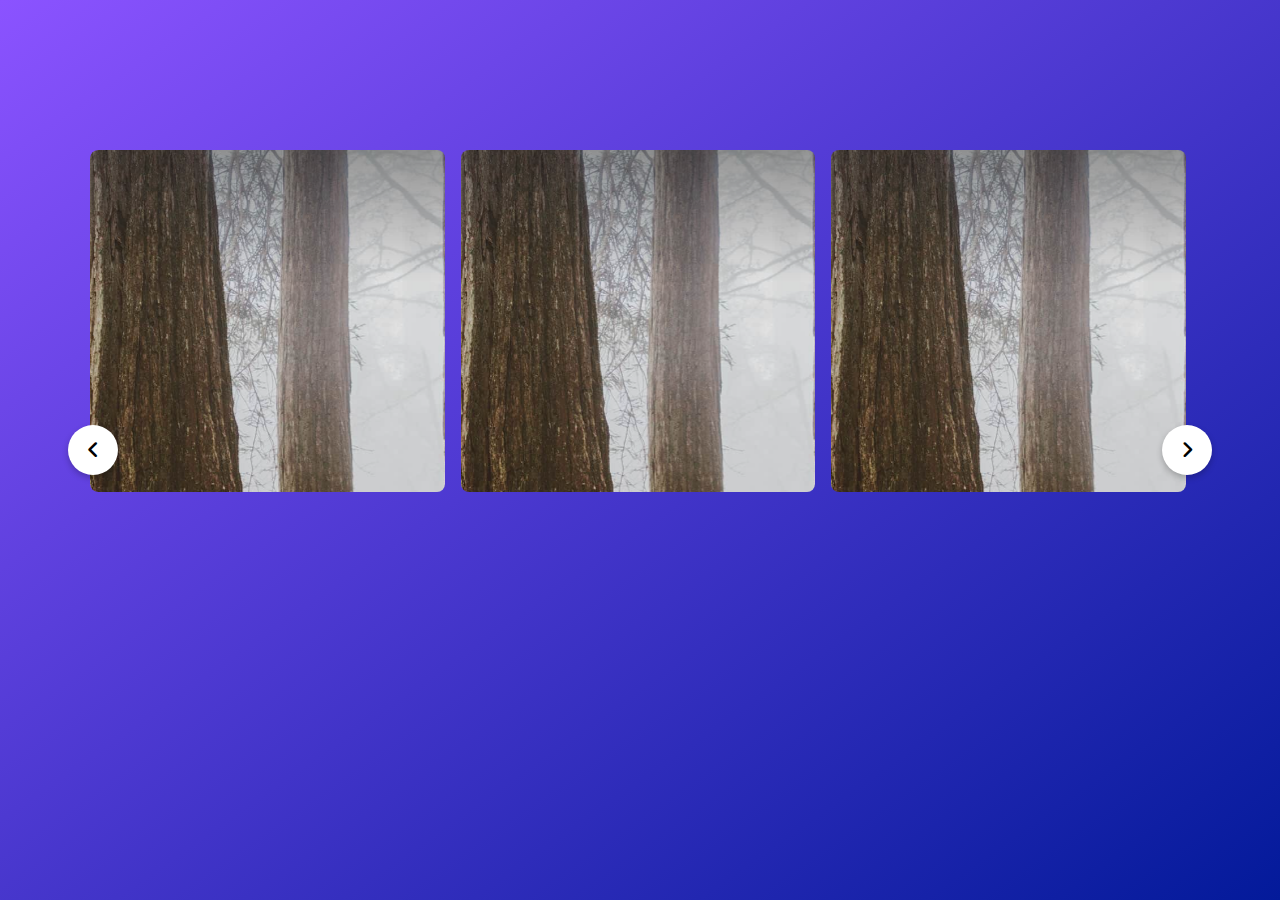
<file: index.html>
<!DOCTYPE html>
<!-- Website - www.codingnepalweb.com -->
<html lang="en" dir="ltr">

<head>
    <meta charset="utf-8">
    <title>Infinite Card Slider JavaScript | CodingNepal</title>
    <link rel="stylesheet" href="./css/styles.css">
    <meta name="viewport" content="width=device-width, initial-scale=1.0">
    <!-- Fontawesome Link for Icons -->
    <link rel="stylesheet" href="https://cdnjs.cloudflare.com/ajax/libs/font-awesome/6.3.0/css/all.min.css">
    <script src="script.js" defer></script>
</head>

<body>
    <div class="wrapper">
        <i id="left" class="fa-solid fa-angle-left"></i>
        <ul class="carousel">
            <li class="card" style=" background-image:url(./assets/image.png) ;">


            </li>
            <li class="card" style=" background-image:url(./assets/image.png) ;">


            </li>
            <li class="card" style=" background-image:url(./assets/image.png) ;">


            </li>
            <li class="card" style=" background-image:url(./assets/image.png) ;">


            </li>
            <li class="card" style=" background-image:url(./assets/image.png) ;">


            </li>
            <li class="card" style=" background-image:url(./assets/image.png) ;">


            </li>
            <li class="card" style=" background-image:url(./assets/image.png) ;">


            </li>
            <li class="card" style=" background-image:url(./assets/image.png) ;">


            </li>
        </ul>
        <i id="right" class="fa-solid fa-angle-right"></i>
    </div>

</body>

</html>
</file>
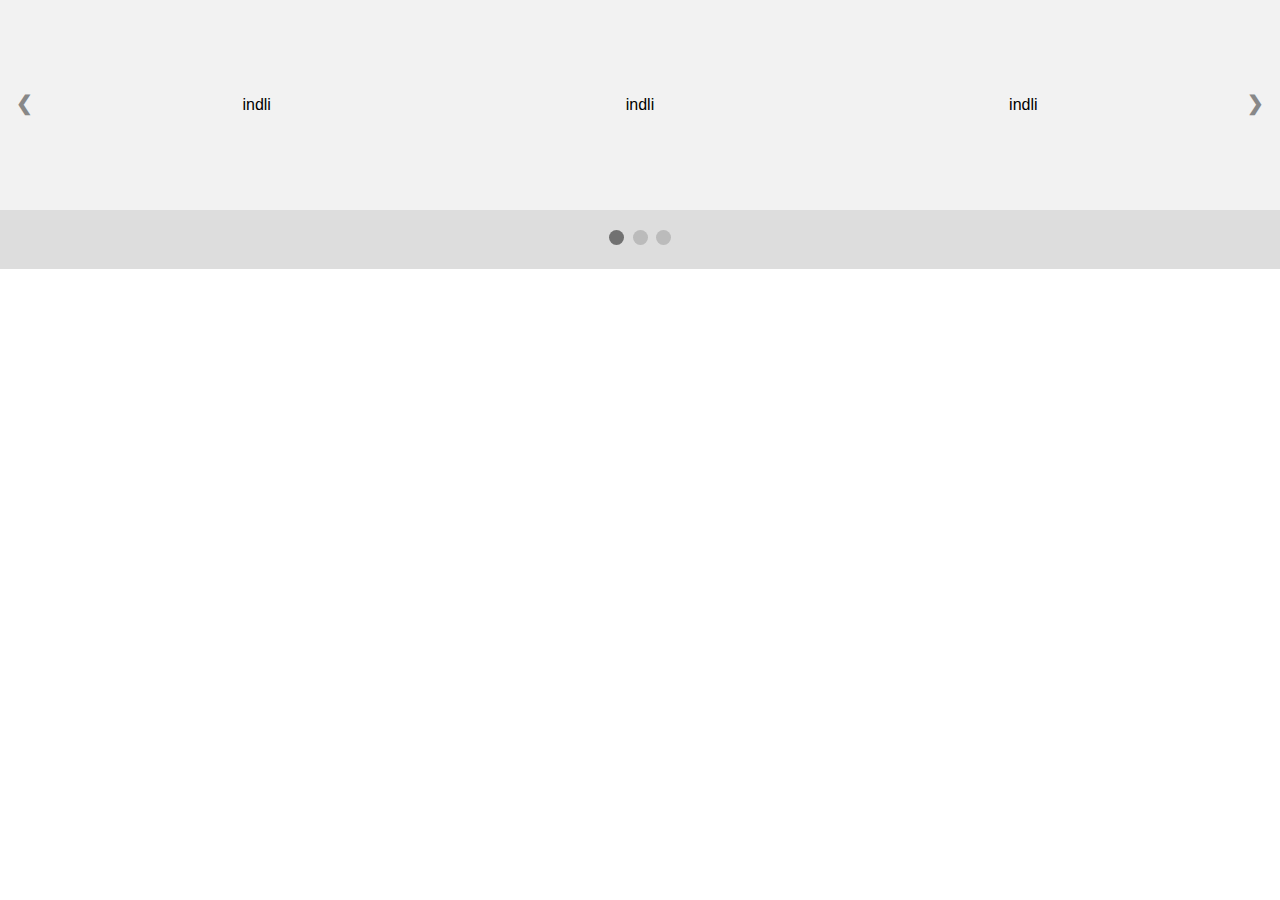
<file: index2.html>
<!DOCTYPE html>
<html>

<head>
    <meta name="viewport" content="width=device-width, initial-scale=1">
    <style>
        * {
            box-sizing: border-box
        }

        body {
            font-family: Verdana, sans-serif;
            margin: 0
        }

        /* Slideshow container */
        .slideshow-container {
            position: relative;
            background: #f1f1f1f1;
        }

        /* Slides */
        .mySlides {
            display: none;
            padding: 80px;
            text-align: center;


        }

        .insidemySlides {
            display: grid;
            grid-template-columns: 1fr 1fr 1fr;
            grid-template-rows: 1fr;
            column-gap: 30px;
        }

        /* Next & previous buttons */
        .prev,
        .next {
            cursor: pointer;
            position: absolute;
            top: 50%;
            width: auto;
            margin-top: -30px;
            padding: 16px;
            color: #888;
            font-weight: bold;
            font-size: 20px;
            border-radius: 0 3px 3px 0;
            user-select: none;
        }

        /* Position the "next button" to the right */
        .next {
            position: absolute;
            right: 0;
            border-radius: 3px 0 0 3px;
        }

        /* On hover, add a black background color with a little bit see-through */
        .prev:hover,
        .next:hover {
            background-color: rgba(0, 0, 0, 0.8);
            color: white;
        }

        /* The dot/bullet/indicator container */
        .dot-container {
            text-align: center;
            padding: 20px;
            background: #ddd;
        }

        /* The dots/bullets/indicators */
        .dot {
            cursor: pointer;
            height: 15px;
            width: 15px;
            margin: 0 2px;
            background-color: #bbb;
            border-radius: 50%;
            display: inline-block;
            transition: background-color 0.6s ease;
        }

        /* Add a background color to the active dot/circle */
        .active,
        .dot:hover {
            background-color: #717171;
        }

        /* Add an italic font style to all quotes */
        q {
            font-style: italic;
        }

        /* Add a blue color to the author */
        .author {
            color: cornflowerblue;
        }
    </style>
</head>

<body>

    <div class="slideshow-container">

        <div class="mySlides">
            <div class="insidemySlides">
                <div>
                    <p>indli</p>
                </div>
                <div>
                    <p>indli</p>
                </div>
                <div>
                    <p>indli</p>
                </div>
            </div>


        </div>

        <div class="mySlides">
            <div class="insidemySlides">
                <div>
                    <img src="./assets/image.png" alt="" width="40px" height="60px">
                </div>
                <div>
                    <img src="./assets/image.png" alt="" width="40px" height="60px">
                </div>
                <div>
                    <img src="./assets/image.png" alt="" width="40px" height="60px">
                </div>
            </div>


        </div>

        <div class="mySlides">
            <div class="insidemySlides">
                <div>
                    <img src="./assets/image.png" alt="" width="40px" height="60px">
                </div>
                <div>
                    <img src="./assets/image.png" alt="" width="40px" height="60px">
                </div>
                <div>
                    <img src="./assets/image.png" alt="" width="40px" height="60px">
                </div>
            </div>


        </div>

        <a class="prev" onclick="plusSlides(-1)">❮</a>
        <a class="next" onclick="plusSlides(1)">❯</a>

    </div>

    <div class="dot-container">
        <span class="dot" onclick="currentSlide(1)"></span>
        <span class="dot" onclick="currentSlide(2)"></span>
        <span class="dot" onclick="currentSlide(3)"></span>
    </div>

    <script>
        var slideIndex = 1;
        showSlides(slideIndex);

        function plusSlides(n) {
            showSlides(slideIndex += n);
        }

        function currentSlide(n) {
            showSlides(slideIndex = n);
        }

        function showSlides(n) {
            var i;
            var slides = document.getElementsByClassName("mySlides");
            var dots = document.getElementsByClassName("dot");
            if (n > slides.length) { slideIndex = 1 }
            if (n < 1) { slideIndex = slides.length }
            for (i = 0; i < slides.length; i++) {
                slides[i].style.display = "none";
            }
            for (i = 0; i < dots.length; i++) {
                dots[i].className = dots[i].className.replace(" active", "");
            }
            slides[slideIndex - 1].style.display = "block";
            dots[slideIndex - 1].className += " active";
        }
    </script>

</body>

</html>
</file>
<file: css/styles.css>
/* Import Google font - Poppins */
@import url('https://fonts.googleapis.com/css2?family=Poppins:wght@400;500;600&display=swap');

* {
    margin: 0;
    padding: 0;
    box-sizing: border-box;
    font-family: "Poppins", sans-serif;
}

body {
    display: flex;
    padding: 0 35px;
    align-items: center;
    justify-content: center;
    min-height: 100vh;
    background: linear-gradient(to left top, #031A9A, #8B53FF);
}

.wrapper {
    max-width: 1100px;
    width: 100%;
    position: relative;
    height: 600px;
}

.wrapper i {
    top: 50%;
    height: 50px;
    width: 50px;
    cursor: pointer;
    font-size: 1.25rem;
    position: absolute;
    text-align: center;
    line-height: 50px;
    background: #fff;
    border-radius: 50%;
    box-shadow: 0 3px 6px rgba(0, 0, 0, 0.23);
    transform: translateY(-50%);
    transition: transform 0.1s linear;
}

.wrapper i:active {
    transform: translateY(-50%) scale(0.85);
}

.wrapper i:first-child {
    left: -22px;
}

.wrapper i:last-child {
    right: -22px;
}

.wrapper .carousel {
    display: grid;
    grid-auto-flow: column;
    grid-auto-columns: calc((100% / 3) - 12px);
    overflow-x: auto;
    scroll-snap-type: x mandatory;
    gap: 16px;
    border-radius: 8px;
    scroll-behavior: smooth;
    scrollbar-width: none;
}

.carousel::-webkit-scrollbar {
    display: none;
}

.carousel.no-transition {
    scroll-behavior: auto;
}

.carousel.dragging {
    scroll-snap-type: none;
    scroll-behavior: auto;
}

.carousel.dragging .card {
    cursor: grab;
    user-select: none;
}

.carousel :where(.card, .img) {
    display: flex;
    justify-content: center;
    align-items: center;
}

.carousel .card {
    scroll-snap-align: start;
    height: 342px;
    list-style: none;
    background: #fff;
    cursor: pointer;
    padding-bottom: 15px;
    flex-direction: column;
    border-radius: 8px;
}

.carousel .card .img {
    background: #8B53FF;
    height: 148px;
    width: 148px;
    border-radius: 50%;
}

.card .img img {
    width: 140px;
    height: 140px;
    border-radius: 50%;
    object-fit: cover;
    border: 4px solid #fff;
}

.carousel .card h2 {
    font-weight: 500;
    font-size: 1.56rem;
    margin: 30px 0 5px;
}

.carousel .card span {
    color: #6A6D78;
    font-size: 1.31rem;
}

@media screen and (max-width: 900px) {
    .wrapper .carousel {
        grid-auto-columns: calc((100% / 2) - 9px);
    }
}

@media screen and (max-width: 600px) {
    .wrapper .carousel {
        grid-auto-columns: 100%;
    }
}
</file>
